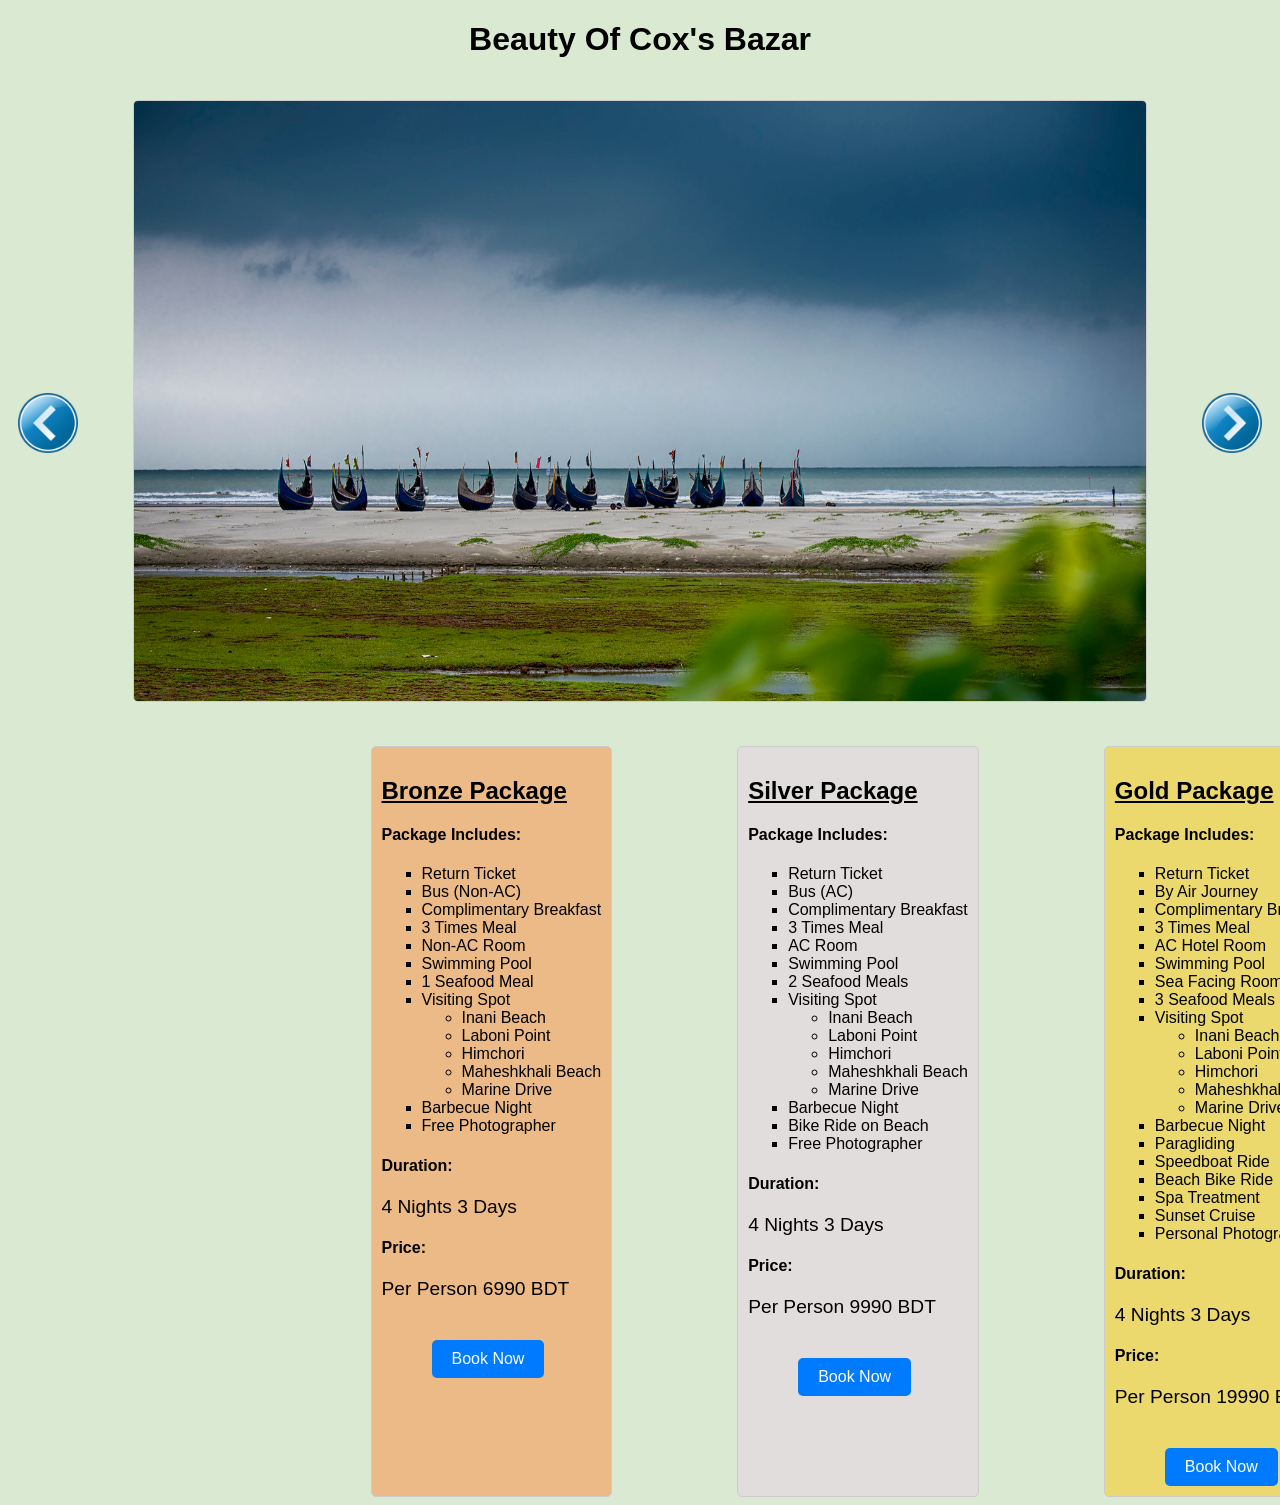
<file: Web Programming Project-Tour Management Website/cox.html>
<!DOCTYPE html>
<html lang="en">
<head>
    <meta charset="UTF-8">
    <meta name="viewport" content="width=device-width, initial-scale=1.0">
    <title>Cox's Bazar</title>
    <style>
        body {
            font-family: Arial, sans-serif;
            text-align: center;
            background-color: rgb(218, 233, 209);
        }
        .slider-container {
            position: relative;
            display: inline-block;
        }
        img {
            max-width: 80%;
            max-height: 80vh;
            margin: 20px auto;
            border: 1px solid #ccc;
            border-radius: 5px;
            cursor: pointer;
        }
        
        .prev, .next {
            position: absolute;
            top: 50%;
            transform: translateY(-50%);
            cursor: pointer;
        }
        .slide img {
            width: 1400px; /* Set maximum width */
            height: 600px; /* Set maximum height */
            margin: 20px auto;
            border: 1px solid #ccc;
            border-radius: 5px;
            cursor: pointer;
        }
        .prev {
            left: 10px;
            height: 60px;
            border: none;
        }
        .next {
            right: 10px;
            height: 60px;
            border: none;
        }
        .packages-row {
            display: flex;
            justify-content: space-around;
            margin-top: 20px;
            width: 1100px;
           
        }
        .package-container {
            margin: 0 10px;
            padding: 10px;
            border: 1px solid #ccc;
            border-radius: 5px;
            box-sizing: border-box;
            text-align: left;
        }
        .book-now-button {
            margin-top: 20px;
            margin-left: 50px;
            padding: 10px 20px;
            font-size: 16px;
            background-color: #007bff;
            color: white;
            border: none;
            border-radius: 5px;
            cursor: pointer;
            transition: background-color 0.3s ease;
        }
        .book-now-button:hover {
            background-color: #0056b3;
        }
        
        .bform-container {
            display: none; /* Hide the form initially */
            margin-top: 20px;
            width: 600px;
            height: 850px;
            border: none;
            background-color: white;
            padding: 20px;
            margin: 20px auto;
            border: 1px solid #ccc;
            border-radius: 10px;
            box-shadow: 0 0 10px rgba(0, 0, 0, 0.1);
        }
        
        .bform-container h1 {
            margin-bottom: 20px;
        }
        
        .bform-container label {
            display: block;
            margin-left: 30px;
            margin-bottom: 10px;
            text-align: left;
            font-size: larger;
        }
        
        .bform-container input, .bform-container select {
            width: 450px;
            padding: 10px;
            margin-right: 50px;
            margin-bottom: 20px;
            border: 1px solid #b65050;
            border-radius: 5px;
            font-style:oblique;
        }
        
        .bform-container input[type="submit"] {
            background-color: #007bff;
            color: white;
            border: none;
            cursor: pointer;
            width: 100%; /* Adjusted to fill the container */
            padding: 10px;
            
        }
        
        .bform-container input[type="submit"]:hover {
            background-color: #0056b3;
        }
        
    </style>
    <script>

        function startBooking(packageName, destination, price) {
            initialPrice = price;
           
                const bookingFormContainer = document.getElementById('bookingFormContainer');
                bookingFormContainer.style.display = 'block'; 
                bookingFormContainer.scrollIntoView({ behavior: 'smooth' }); 
                document.getElementById('package').textContent = packageName;
                document.getElementById('destination').textContent = destination;
                document.getElementById('price').textContent = `${price} BDT`;
                
                document.getElementById('hidden_package').value = packageName;
                document.getElementById('hidden_destination').value = destination;
                document.getElementById('hidden_price').value = price;
                calculatePrice();
            }
        


        const images = ['IMG/cox1.jpg', 'IMG/cox2.jpg', 'IMG/cox3.jpg', 'IMG/cox4.jpg', 'IMG/cox5.jpg', 'IMG/cox6.png'];
       let currentIndex = 0;
        window.onload = updateImage;

        function prevImage() {
            if (currentIndex > 0) {
                currentIndex--;
            } else {
                currentIndex = images.length - 1;
            }
            updateImage();
        }

        function nextImage() {
            if (currentIndex < images.length - 1) {
                currentIndex++;
            } else {
                currentIndex = 0;
            }
            updateImage();
        }

        function updateImage() {
            const img = document.getElementById('slider-image');
            img.src = images[currentIndex];
            img.alt = 'Image ' + (currentIndex + 1);
           
        }
    </script>
</head>
<body>
    <h1>Beauty Of Cox's Bazar</h1>
    <div class="slider-container">
        <img class="prev" src="IMG/pre.png" alt="Previous" onclick="prevImage()">
        <div class="slide">
            <img id="slider-image" src="IMG/cox1.jpg" alt="Image 1">
          
        </div>
        <img class="next" src="IMG/next.png" alt="Next" onclick="nextImage()">
    </div>

    <div class="packages-row" style="margin-left: 300px;">
        <div class="package-container" style="background-color: rgb(236, 186, 135);">
            <h2><u>Bronze Package</u></h2>
            <h4>Package Includes:</h4>
            <ul type="square">
                <li>Return Ticket</li>
                <li>Bus (Non-AC)</li>
                <li>Complimentary Breakfast</li>
                <li>3 Times Meal</li>
                <li>Non-AC Room</li>
                <li>Swimming Pool</li>
                <li>1 Seafood Meal</li>
                <li>Visiting Spot 
                    <ul type="circle">
                        <li>Inani Beach</li>
                        <li>Laboni Point</li>
                        <li>Himchori</li>
                        <li>Maheshkhali Beach</li>
                        <li>Marine Drive</li>
                    </ul>
                </li>
                <li>Barbecue Night</li>
                <li>Free Photographer</li>
            </ul>
            <h4>Duration:</h4>
            <p style="font-size: larger;">4 Nights 3 Days</p>
            <h4>Price:</h4>
            <p style="font-size: larger;">Per Person 6990 BDT</p>
            <button class="book-now-button" onclick="startBooking('Bronze Package', 'Cox\'s Bazar', '6990')">Book Now</button>
        </div>
        <div class="package-container" style="background-color: rgb(226, 221, 221);">
            <h2><u>Silver Package</u></h2>
            <h4>Package Includes:</h4>
            <ul type="square">
                <li>Return Ticket</li>
                <li>Bus (AC)</li>
                <li>Complimentary Breakfast</li>
                <li>3 Times Meal</li>
                <li>AC Room</li>
                <li>Swimming Pool</li>
                <li>2 Seafood Meals</li>
                <li>Visiting Spot 
                    <ul type="circle">
                        <li>Inani Beach</li>
                        <li>Laboni Point</li>
                        <li>Himchori</li>
                        <li>Maheshkhali Beach</li>
                        <li>Marine Drive</li>
                    </ul>
                </li>
                <li>Barbecue Night</li>
                <li>Bike Ride on Beach</li>
                <li>Free Photographer</li>
            </ul>
            <h4>Duration:</h4>
            <p style="font-size: larger;">4 Nights 3 Days</p>
            <h4>Price:</h4>
            <p style="font-size: larger;">Per Person 9990 BDT</p>
            <button class="book-now-button" onclick="startBooking('Silver Package', 'Cox\'s Bazar', '9990')">Book Now</button>
        </div>
        <div class="package-container" style="background-color: rgb(236, 217, 110);">
            <h2><u>Gold Package</u></h2>
            <h4>Package Includes:</h4>
            <ul type="square">
                <li>Return Ticket</li>
                <li>By Air Journey</li>
                <li>Complimentary Breakfast</li>
                <li>3 Times Meal</li>
                <li>AC Hotel Room</li>
                <li>Swimming Pool</li>
                <li>Sea Facing Room</li>
                <li>3 Seafood Meals</li>
                <li>Visiting Spot 
                    <ul type="circle">
                        <li>Inani Beach</li>
                        <li>Laboni Point</li>
                        <li>Himchori</li>
                        <li>Maheshkhali Beach</li>
                        <li>Marine Drive</li>
                    </ul>
                </li>
                <li>Barbecue Night</li>
                <li>Paragliding</li>
                <li>Speedboat Ride</li>
                <li>Beach Bike Ride</li>
                <li>Spa Treatment</li>
                <li>Sunset Cruise</li>
                <li>Personal Photographer</li>
            </ul>
            <h4>Duration:</h4>
            <p style="font-size: larger;">4 Nights 3 Days</p>
            <h4>Price:</h4>
            <p style="font-size: larger;">Per Person 19990 BDT</p>
            <button class="book-now-button" onclick="startBooking('Gold Package', 'Cox\'s Bazar', '19990')">Book Now</button>
        </div>
    </div>

    <div class="bform-container" id="bookingFormContainer">
        <h1>Booking Form</h1>
        <form action="process_booking.php" method="post">
            <label for="name">Name:</label>
            <input type="text" id="name" name="name" required><br><br>

            <label for="phone">Phone Number:</label>
            <input type="text" id="phone" name="phone" required><br><br>

            <label for="nid">NID:</label>
            <input type="text" id="nid" name="nid" required><br><br>

            <label for="email">Email:</label>
            <input type="email" id="email" name="email" required><br><br>

            <label for="number_of_persons">Number of Persons:</label>
            <input type="number" id="number_of_persons" name="number_of_persons" ><br><br>

            <label for="package">Package:<span style="margin-left: 190px;" id="package" name="package"></span></label>
            <input type="hidden" id="hidden_package" name="package" value="">
            <br><br>

            <label for="destination">Destination:<span style="margin-left: 173px;" id="destination"></span></label>
            <input type="hidden" id="hidden_destination" name="destination" value="">
            <br><br>

            <label for="price">Price Per Head:<span style="margin-left: 147px;" id="price"></span></label>
            <input type="hidden" id="hidden_price" name="price" value="">
            <br><br>
            <input type="hidden" id="redirect_ur" name="redirect_ur" value="cox.html">
            <input type="submit" value="Book Now">
        </form>
    </div>

 
</body>
</html>
</file>
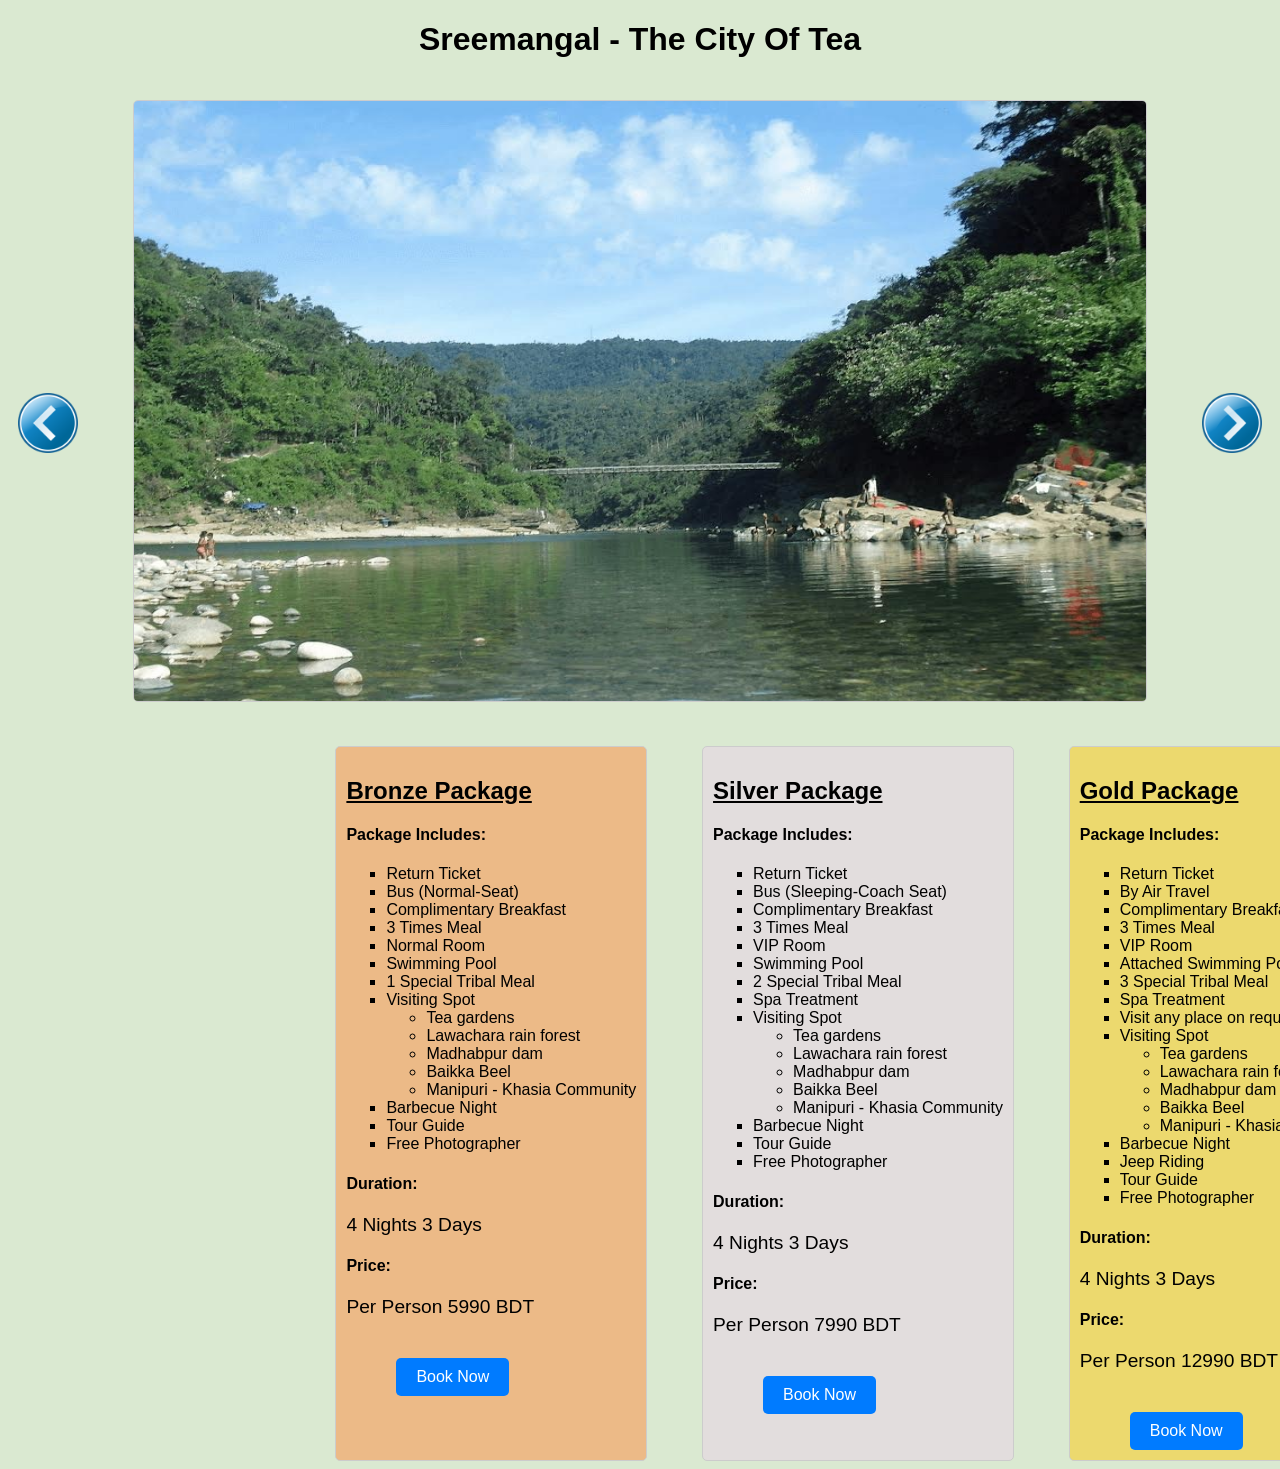
<file: Web Programming Project-Tour Management Website/sre.html>
<!DOCTYPE html>
<html lang="en">
<head>
    <meta charset="UTF-8">
    <meta name="viewport" content="width=device-width, initial-scale=1.0">
    <title>Sreemangal</title>
    <style>
        body {
            font-family: Arial, sans-serif;
            text-align: center;
            background-color: rgb(218, 233, 209);
        }
        .slider-container {
            position: relative;
            display: inline-block;
        }
        img {
            max-width: 80%;
            max-height: 80vh;
            margin: 20px auto;
            border: 1px solid #ccc;
            border-radius: 5px;
            cursor: pointer;
        }
      
        .prev, .next {
            position: absolute;
            top: 50%;
            transform: translateY(-50%);
            cursor: pointer;
        }
        .slide img {
            width: 1400px; /* Set maximum width */
            height: 600px; /* Set maximum height */
            margin: 20px auto;
            border: 1px solid #ccc;
            border-radius: 5px;
            cursor: pointer;
        }
        .prev {
            left: 10px;
            height: 60px;
            border: none;
        }
        .next {
            right: 10px;
            height: 60px;
            border: none;
        }
        .packages-row {
            display: flex;
            justify-content: space-around;
            margin-top: 20px;
            width: 1100px;
           
        }
        .package-container {
            margin: 0 10px;
            padding: 10px;
            border: 1px solid #ccc;
            border-radius: 5px;
            box-sizing: border-box;
            text-align: left;
        }
        .book-now-button {
            margin-top: 20px;
            margin-left: 50px;
            padding: 10px 20px;
            font-size: 16px;
            background-color: #007bff;
            color: white;
            border: none;
            border-radius: 5px;
            cursor: pointer;
            transition: background-color 0.3s ease;
        }
        .book-now-button:hover {
            background-color: #0056b3;
        }
        
        .bform-container {
            display: none; /* Hide the form initially */
            margin-top: 20px;
            width: 600px;
            height: 850px;
            border: none;
            background-color: white;
            padding: 20px;
            margin: 20px auto;
            border: 1px solid #ccc;
            border-radius: 10px;
            box-shadow: 0 0 10px rgba(0, 0, 0, 0.1);
        }
        
        .bform-container h1 {
            margin-bottom: 20px;
        }
        
        .bform-container label {
            display: block;
            margin-left: 30px;
            margin-bottom: 10px;
            text-align: left;
            font-size: larger;
        }
        
        .bform-container input, .bform-container select {
            width: 450px;
            padding: 10px;
            margin-right: 50px;
            margin-bottom: 20px;
            border: 1px solid #b65050;
            border-radius: 5px;
            font-style:oblique;
        }
        
        .bform-container input[type="submit"] {
            background-color: #007bff;
            color: white;
            border: none;
            cursor: pointer;
            width: 100%; /* Adjusted to fill the container */
            padding: 10px;
            
        }
        
        .bform-container input[type="submit"]:hover {
            background-color: #0056b3;
        }
        
    </style>
    <script>

        function startBooking(packageName, destination, price) {
            initialPrice = price;
           
                const bookingFormContainer = document.getElementById('bookingFormContainer');
                bookingFormContainer.style.display = 'block'; 
                bookingFormContainer.scrollIntoView({ behavior: 'smooth' }); 
                document.getElementById('package').textContent = packageName;
                document.getElementById('destination').textContent = destination;
                document.getElementById('price').textContent = `${price} BDT`;
                
                document.getElementById('hidden_package').value = packageName;
                document.getElementById('hidden_destination').value = destination;
                document.getElementById('hidden_price').value = price;
                calculatePrice();
            }
        


        const images = ['IMG/sre1.jpg', 'IMG/sre2.jpg', 'IMG/sre3.jfif', 'IMG/sre4.jpg', 'IMG/sre5.jpg', 'IMG/sre7.jpg'];
       let currentIndex = 0;
        window.onload = updateImage;

        function prevImage() {
            if (currentIndex > 0) {
                currentIndex--;
            } else {
                currentIndex = images.length - 1;
            }
            updateImage();
        }

        function nextImage() {
            if (currentIndex < images.length - 1) {
                currentIndex++;
            } else {
                currentIndex = 0;
            }
            updateImage();
        }

        function updateImage() {
            const img = document.getElementById('slider-image');
            img.src = images[currentIndex];
         
        }
    </script>
</head>
<body>
    <h1>Sreemangal - The City Of Tea</h1>
    <div class="slider-container">
        <img class="prev" src="IMG/pre.png" alt="Previous" onclick="prevImage()">
        <div class="slide">
            <img id="slider-image" src="IMG/cox1.jpg" alt="Image 1">
            
        </div>
        <img class="next" src="IMG/next.png" alt="Next" onclick="nextImage()">
    </div>

    <div class="packages-row" style="margin-left: 300px;">
        <div class="package-container" style="background-color: rgb(236, 186, 135);;">
            <h2><u>Bronze Package</u></h2>
            <h4>Package Includes:</h4>
            <ul type="square">
                <li>Return Ticket</li>
                <li>Bus (Normal-Seat)</li>
                <li>Complimentary Breakfast</li>
                <li>3 Times Meal</li>
                <li>Normal Room</li>
                <li>Swimming Pool</li>
                <li>1 Special Tribal Meal</li>
                <li>Visiting Spot 
                    <ul type="circle">
                        <li>Tea gardens</li>
                        <li>Lawachara rain forest</li>
                        <li>Madhabpur dam</li>
                        <li>Baikka Beel</li>
                        <li>Manipuri - Khasia Community</li>
                    </ul>
                </li>
                <li>Barbecue Night</li>
                <li>Tour Guide</li>
                <li>Free Photographer</li>
            </ul>
            <h4>Duration:</h4>
            <p style="font-size: larger;">4 Nights 3 Days</p>
            <h4>Price:</h4>
            <p style="font-size: larger;">Per Person 5990 BDT</p>
            <button class="book-now-button" onclick="startBooking('Bronze Package', 'Sreemangal', '5990')">Book Now</button>
        </div>
        <div class="package-container" style="background-color: rgb(226, 221, 221);">
            <h2><u>Silver Package</u></h2>
            <h4>Package Includes:</h4>
            <ul type="square">
                <li>Return Ticket</li>
                <li>Bus (Sleeping-Coach Seat)</li>
                <li>Complimentary Breakfast</li>
                <li>3 Times Meal</li>
                <li>VIP Room</li>
                <li>Swimming Pool</li>
                <li>2 Special Tribal Meal</li>
                <li>Spa Treatment</li>
                <li>Visiting Spot 
                    <ul type="circle">
                        <li>Tea gardens</li>
                        <li>Lawachara rain forest</li>
                        <li>Madhabpur dam</li>
                        <li>Baikka Beel</li>
                        <li>Manipuri - Khasia Community</li>
                    </ul>
                </li>
                <li>Barbecue Night</li>
                <li>Tour Guide</li>
                <li>Free Photographer</li>
            </ul>
            <h4>Duration:</h4>
            <p style="font-size: larger;">4 Nights 3 Days</p>
            <h4>Price:</h4>
            <p style="font-size: larger;">Per Person 7990 BDT</p>
            <button class="book-now-button" onclick="startBooking('Silver Package', 'Sreemangal', '7990')">Book Now</button>
        </div>
        <div class="package-container" style="background-color: rgb(236, 217, 110);">
            <h2><u>Gold Package</u></h2>
            <h4>Package Includes:</h4>
            <ul type="square">
                <li>Return Ticket</li>
                <li>By Air Travel</li>
                <li>Complimentary Breakfast</li>
                <li>3 Times Meal</li>
                <li>VIP Room</li>
                <li>Attached Swimming Pool</li>
                <li>3 Special Tribal Meal</li>
                <li>Spa Treatment</li>
                <li>Visit any place on request</li>
                <li>Visiting Spot 
                    <ul type="circle">
                        <li>Tea gardens</li>
                        <li>Lawachara rain forest</li>
                        <li>Madhabpur dam</li>
                        <li>Baikka Beel</li>
                        <li>Manipuri - Khasia Community</li>
                    </ul>
                </li>
                <li>Barbecue Night</li>
                <li>Jeep Riding</li>
                <li>Tour Guide</li>
                <li>Free Photographer</li>
            </ul>
            <h4>Duration:</h4>
            <p style="font-size: larger;">4 Nights 3 Days</p>
            <h4>Price:</h4>
            <p style="font-size: larger;">Per Person 12990 BDT</p>
            <button class="book-now-button" onclick="startBooking('Gold Package', 'Sreemangal', '12990')">Book Now</button>
        </div>
    </div>

    <div class="bform-container" id="bookingFormContainer">
        <h1>Booking Form</h1>
        <form action="process_booking.php" method="post">
            <label for="name">Name:</label>
            <input type="text" id="name" name="name" required><br><br>

            <label for="phone">Phone Number:</label>
            <input type="text" id="phone" name="phone" required><br><br>

            <label for="nid">NID:</label>
            <input type="text" id="nid" name="nid" required><br><br>

            <label for="email">Email:</label>
            <input type="email" id="email" name="email" required><br><br>

            <label for="number_of_persons">Number of Persons:</label>
            <input type="number" id="number_of_persons" name="number_of_persons" ><br><br>

            <label for="package">Package:<span style="margin-left: 190px;" id="package" name="package"></span></label>
            <input type="hidden" id="hidden_package" name="package" value="">
            <br><br>

            <label for="destination">Destination:<span style="margin-left: 173px;" id="destination"></span></label>
            <input type="hidden" id="hidden_destination" name="destination" value="">
            <br><br>

            <label for="price">Price Per Head:<span style="margin-left: 147px;" id="price"></span></label>
            <input type="hidden" id="hidden_price" name="price" value="">
            <br><br>
            <input type="hidden" id="redirect_ur" name="redirect_ur" value="cox.html">
            <input type="submit" value="Book Now">
        </form>
    </div>

 
</body>
</html>
</file>
